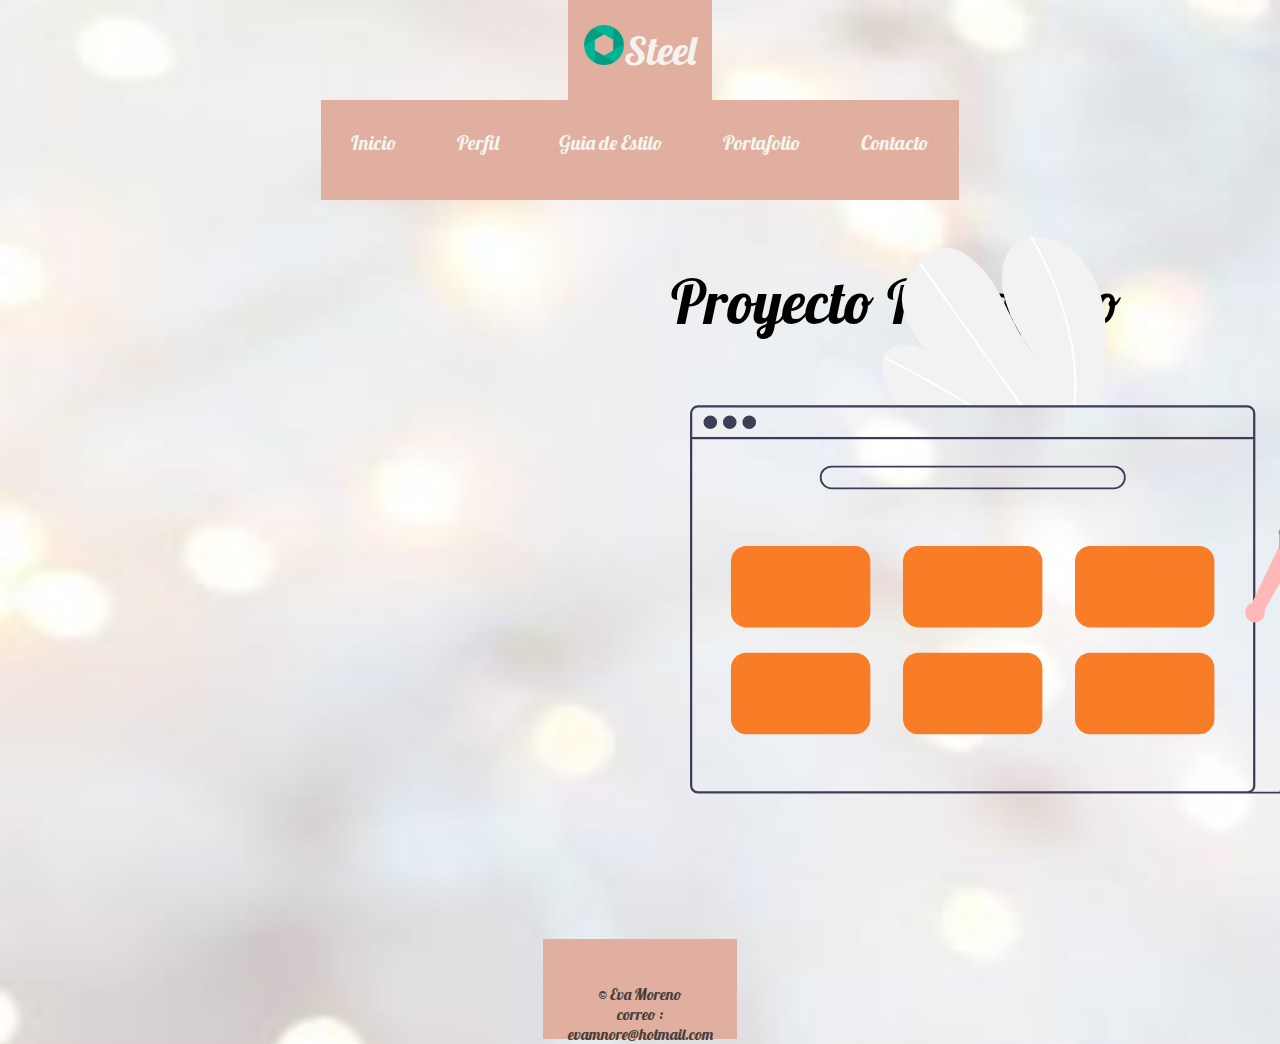
<file: Trabajo/index.html>
<!DOCTYPE html>
<html lang="en">
<head>
    <meta charset="UTF-8">
    <meta name="viewport" content="width=device-width, user-scalable=no, initial-scale=1.0,maximum-scale=1,minimum-scale=1">
    <title>Document</title>
    
    <link rel="stylesheet" href="css/estilos.css">
    <link rel="stylesheet" href="css/fontello.css">
</head>
<body class="body2">
    <div id="wrap-title">
        <a href="#"><img src="img/logo.png" width="40" height="40">Steel</a>
       </div>
    
    <header>
        
        <input type="checkbox" id="btn-menu">
        <label for="btn-menu" class="icon-menu"></label>
        <nav class="menu">
            <ul>
                <li><a href="index.html">Inicio</a></li>
                <li><a href="perfil.html">Perfil</a></li>
                <li><a href="guia.html">Guia de Estilo</a></li>
                <li><a href="portafolio.html">Portafolio</a></li>
                <li><a href="contacto.html">Contacto</a></li>
            </ul>

        </nav>
    </header>
    
    <div class="contenido">
        <h1>Proyecto Portafolio</h1>
    </div>
    <div class="portada-img">
        <img src="img/undraw_Portfolio_re_qwm5.svg" class="portadaimg" >
    </div>
    
    
 <main></main>
    <footer>
        <div id="wrap-footer">
            <p>
                &copy; Eva Moreno <br>
                correo : evamnore@hotmail.com
            </p>
        </div>
    </footer>
</body>
</html>
</file>
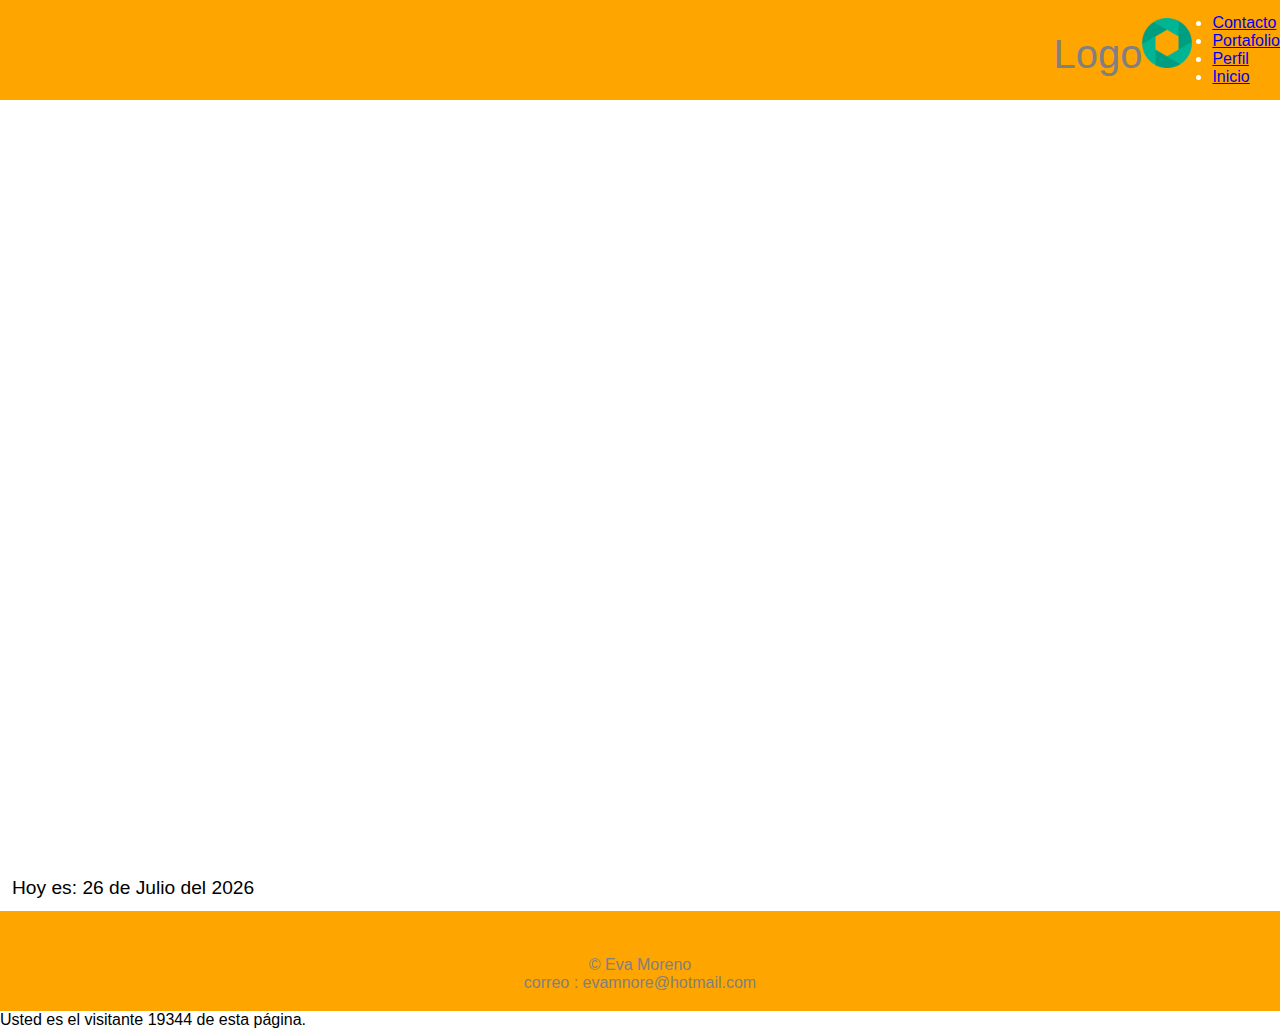
<file: Portafolios/Ejercicio/index.html>
<!DOCTYPE html>
<html lang="es">

<head>
    <meta charset="UTF-8">
    <meta name="viewport" content="width=device-width, initial-scale=1.0">
    <link rel="stylesheet" href="style.css">
    <title>Maquetación básica</title>
</head>
<body>
   
    <header>
        <div id="wrap-title">
            <a href="#">Logo<img src="logo.png" height="50" width="50"></a>
        </div>
        <div id="header-menu">
            <div></div>
            <div></div>
            <div></div>
            
        </div>
        <nav id="navbar">
            <ul>
                <li><a href="#">Contacto</a></li>
                <li><a href="portafolio.html">Portafolio</a></li>
                <li><a href="#">Perfil</a></li>
                <li><a href="#">Inicio</a></li>

            </ul>
        </nav>
    </header>
    <main></main>
    <style>
        #fechahoy {
            font-size: 1.2em;
            
            margin: 12px;
        }
    </style>
    <div id="fechahoy"></div>
    <script>
        var d = new Date();
        var month = new Array(12);
        month[0] = 'Enero';
        month[1] = 'Febrero';
        month[2] = 'Marzo';
        month[3] = 'Abril';
        month[4] = 'Mayo';
        month[5] = 'Junio';
        month[6] = 'Julio';
        month[7] = 'Agosto';
        month[8] = 'Septiembre';
        month[9] = 'Octubre';
        month[10] = 'Noviembre';
        month[11] = 'Diciembre';
        var todaysDate = +d.getDate() + ' de ' + month[d.getUTCMonth()] + ' del ' + d.getUTCFullYear();
        document.getElementById('fechahoy').innerHTML = 'Hoy es: ' + todaysDate;
    </script>
    <footer>
        <div id="wrap-footer">
            <p>
                &copy; Eva Moreno <br>
                correo : evamnore@hotmail.com
            </p>
        </div>
    </footer>
 
    <script>
        var ran
        ran = Math.round(Math.random() * 50000)
        document.write("Usted es el visitante " + ran + " de esta página.")
    </script>
</body>

</html>
</file>
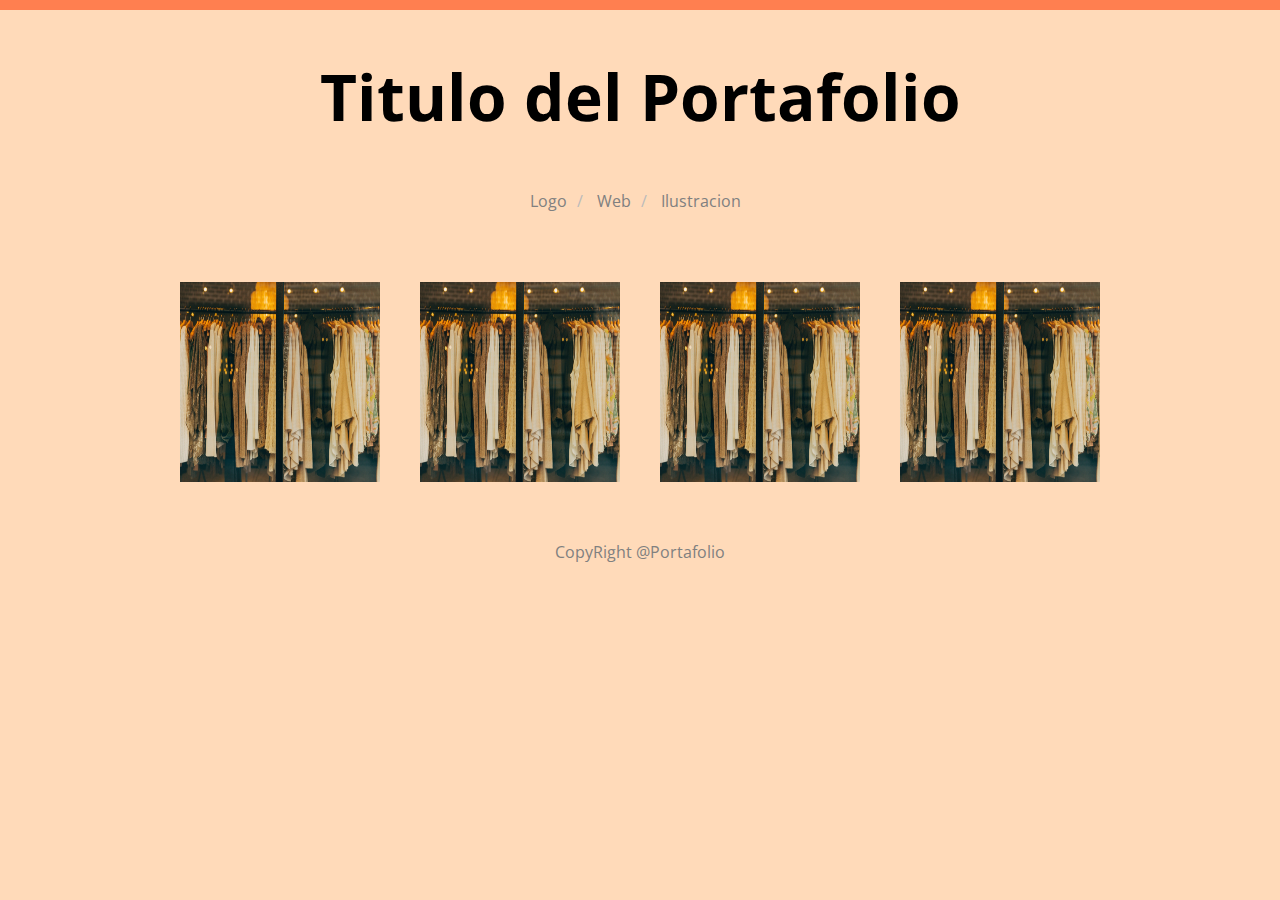
<file: Portafolios/Guia/Guia1/index.html>
<!DOCTYPE html>
<html lang="en">
<head>
    <meta charset="UTF-8">
    <meta name="viewport" content="width=device-width, initial-scale=1.0">
    <title>Document</title>
    <link rel="stylesheet"  href="portafolio.css">
</head>
<body>
    <div class="contenedor">
    <header>
        <h1 class="titulo">Titulo del Portafolio</h1>
    </header>
    <nav>
        <ul>
            <li id="logo">Logo</li>
            <li id="web">Web</li>
            <li id="ilustracion">Ilustracion</li>
        </ul>
    </nav>
    <section class="seccion">
        <figure class="logo">
            <a href="#">
                <img src="imagen.jpg" alt="" />
                <dl>
                    <dt>Cliente</dt>
                        <dd>Evento</dd>
                    <dt>Role</dt>
                        <dd>Illustracion</dd>   
                </dl>
            </a>  
        </figure>
        <figure class="web">
            <a href="#">
                <img src="imagen.jpg" alt="" />
                <dl>
                    <dt>Cliente</dt>
                        <dd>Evento</dd>
                    <dt>Role</dt>
                        <dd>Illustracion</dd>   
                </dl>
            </a>  
        </figure>
        <figure class="ilustracion">
            <a href="#">
                <img src="imagen.jpg" alt="" />
                <dl>
                    <dt>Cliente</dt>
                        <dd>Evento</dd>
                    <dt>Role</dt>
                        <dd>Illustracion</dd>   
                </dl>
            </a>  
        </figure>
        <figure class="ilustracion">
            <a href="#">
                <img src="imagen.jpg" alt="" />
                <dl>
                    <dt>Cliente</dt>
                        <dd>Evento</dd>
                    <dt>Role</dt>
                        <dd>Illustracion</dd>   
                </dl>
            </a>  
        </figure>

    </section>
    <footer> CopyRight @Portafolio</footer>
    </div>
</body>
</html>
</file>
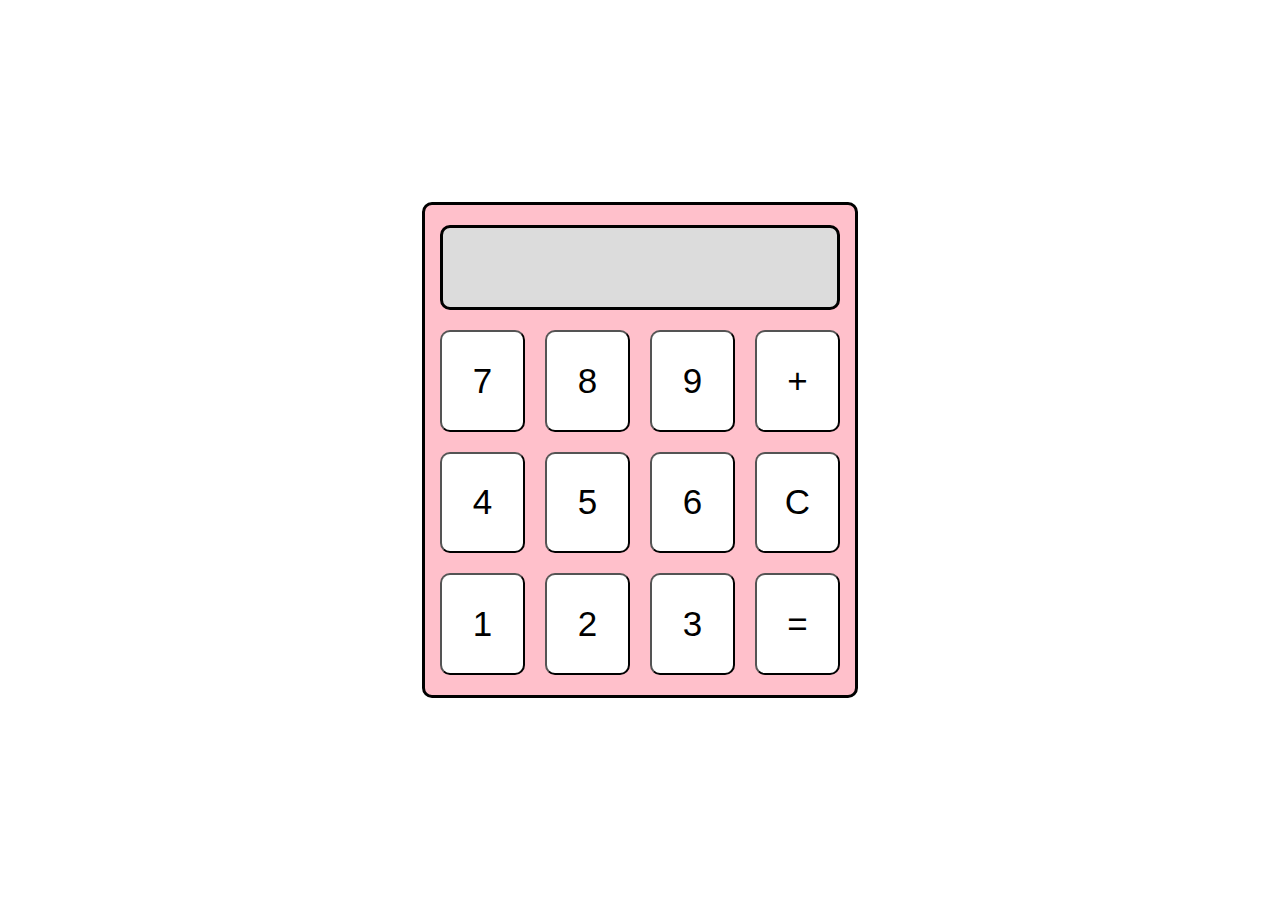
<file: Calculadora/calculadora.html>
<!DOCTYPE html>
<html lang="es">
<head>
	<meta charset="utf-8">
	<meta name="viewport" content="width=device-width, initial-scale=1.0" /><!-- Etiqueta para adaptar la medida -->
  <LINK REL="stylesheet" TYPE="text/css" HREF="calculadora.css">
</head>
<body>
<div class="contenido">
  <div class="contenido-calculadora">
    
    <div class="pantalla">
      <input type="text" placeholder="" disabled id="pantalla">
    </div>

    <div class="botones">
      <input type="button" value="7" onclick="getData(this)">
    </div>

    <div class="botones">
      <input type="button" value="8" onclick="getData(this)">
    </div>

    <div class="botones">
      <input type="button" value="9" onclick="getData(this)">
    </div>

    <div class="botones">
      <input type="button" value="+" onclick="getData(this)">
    </div>
    
    <div class="botones">
      <input type="button" value="4" onclick="getData(this)">
    </div> 

    <div class="botones">
      <input type="button" value="5" onclick="getData(this)">
    </div> 

    <div class="botones">
      <input type="button" value="6" onclick="getData(this)">
    </div>

    <div class="boton-borrar">
      <input type="button" value="C" class="borrar" onclick="borrar()">
    </div>

    <div class="botones">
      <input type="button" value="1" onclick="getData(this)">
    </div>

    <div class="botones">
      <input type="button" value="2" onclick="getData(this)">
    </div>

    <div class="botones">
      <input type="button" value="3" onclick="getData(this)">
    </div>

    <div class="boton-igual">
      <input type="button" value="=" class="equal" onclick="resultado()">
    </div>
      
  </div>

  </div>


</div>

<script type="text/javascript" src="calculadora.js"></script>



</body>
</html>
</file>
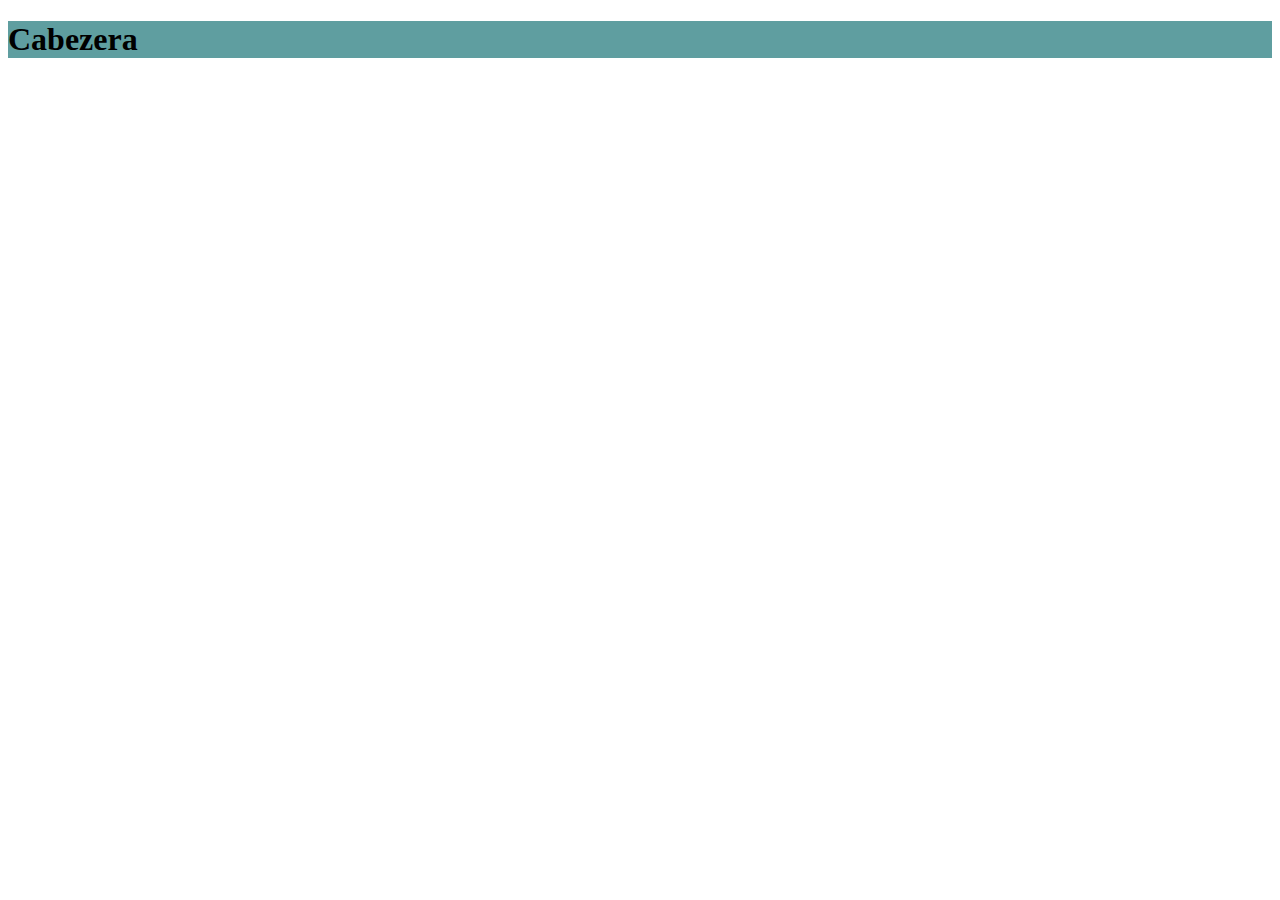
<file: Responsive/responsive.html>
<!DOCTYPE html>
<html lang="en">
<head>
    <meta charset="UTF-8">
    <meta name="viewport" content="width=<device-width>, initial-scale=1.0">
        <link  REL="stylesheet" TYPE="text/css" href="responsive.css">
    <title>Header</title>
</head>
<body>
    <header>
        <h1>Cabezera</h1>
        <div class="cabecera">
            <h1>Logo</h1>
        </div>
        <div class="menu"></div>
    </header>
    
    
</body>
<footer></footer>
</html>
</file>
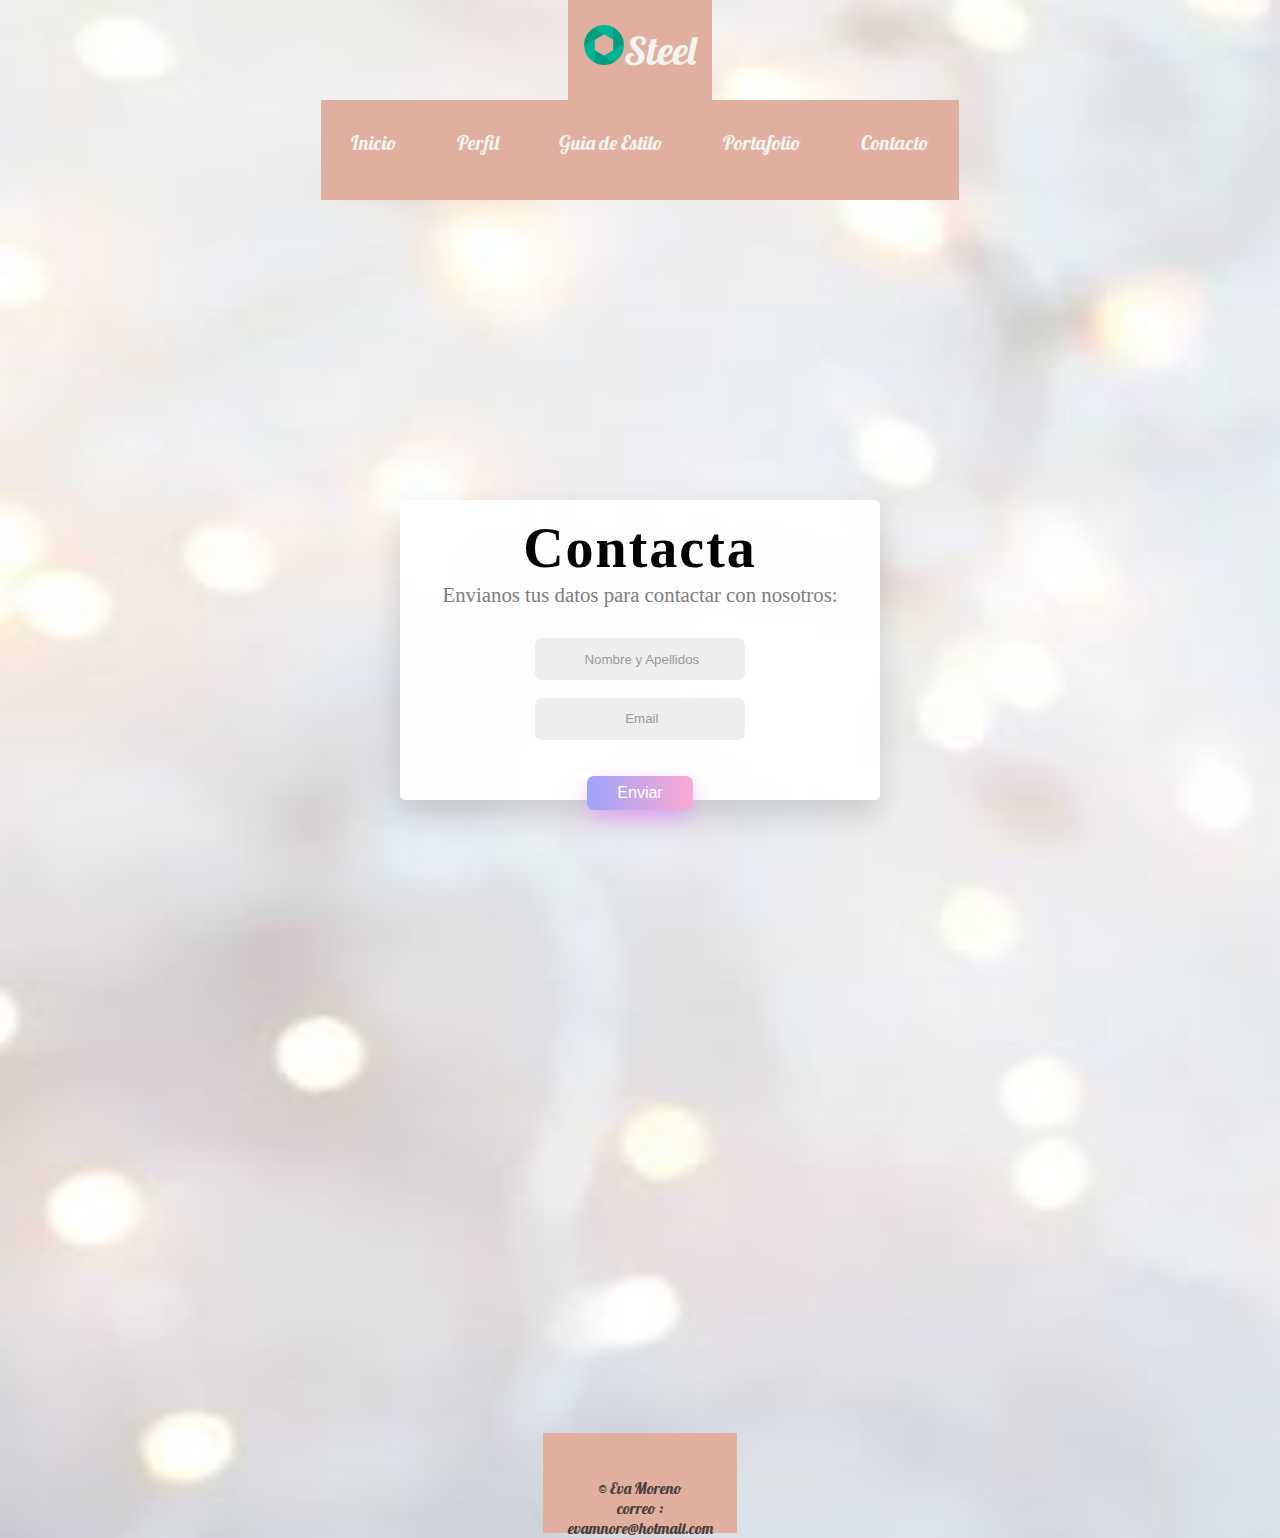
<file: Trabajo/contacto.html>
<!DOCTYPE html>
<html lang="en">
<head>
    <meta charset="UTF-8">
    <meta name="viewport" content="width=device-width, user-scalable=no, initial-scale=1.0,maximum-scale=1,minimum-scale=1">
    <title>Contacto</title>
 
    
    <link rel="stylesheet" href="css/estilos.css">
    <link rel="stylesheet" href="css/fontello.css">
</head>
<body class="body2">
    <div id="wrap-title">
        <a href="#"><img src="img/logo.png" width="40" height="40">Steel</a>
       </div>
    <header>
        
        <input type="checkbox" id="btn-menu">
        <label for="btn-menu" class="icon-menu"></label>
        <nav class="menu">
            <ul>
                <li><a href="index.html">Inicio</a></li>
                <li><a href="perfil.html">Perfil</a></li>
                <li><a href="guia.html">Guia de Estilo</a></li>
                <li><a href="portafolio.html">Portafolio</a></li>
                <li><a href="contacto.html">Contacto</a></li>
            </ul>

        </nav>
    </header>
    
    <div id="container">
        <h2>Contacta</h2>
        <p>Envianos tus datos para contactar con nosotros:</p>
        <form>
            <input type="nombre" placeholder=" Nombre y Apellidos" ><br><br>
            <input type="email" placeholder=" Email" required>
                <br>
            <button>Enviar</button>
        </form>
    </div>

    
 
 <main></main>
    <footer>
        <div id="wrap-footer">
            <p>
                &copy; Eva Moreno <br>
                correo : evamnore@hotmail.com
            </p>
        </div>
    </footer>
</body>
</html>
</file>
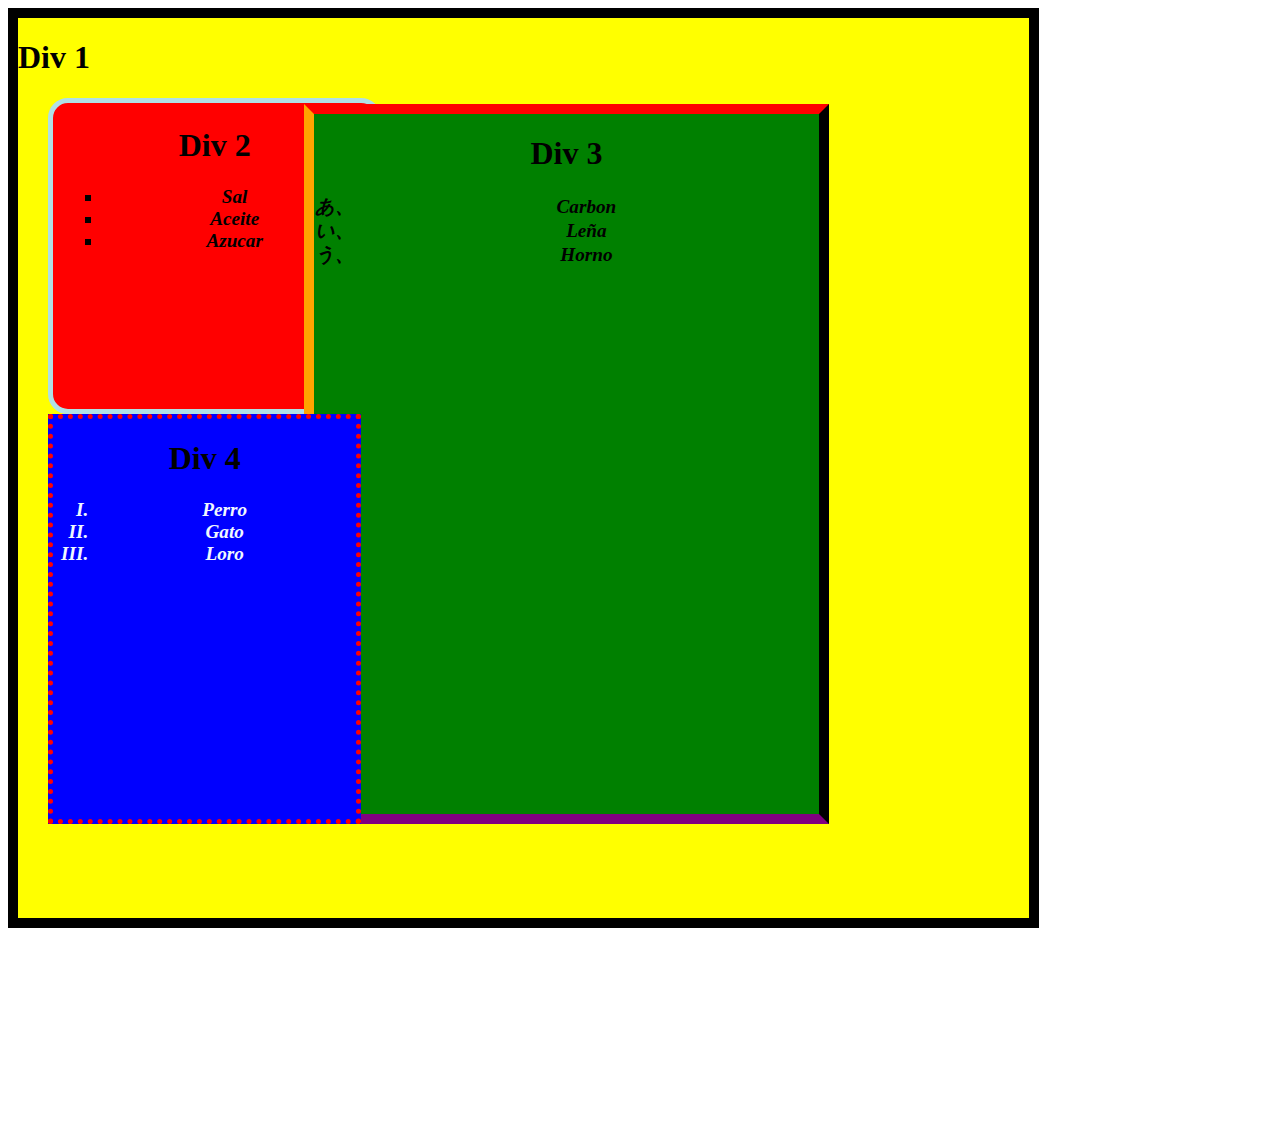
<file: Trabajo/div.html>
<!DOCTYPE html>
<html lang="es">


<head>
  <title>Tarea: CSS Externo</title>
  <meta charset="UTF-8">
  <link rel="StyleSheet" href="css/div.css" type="text/css">
</head>
<body>

 <div id="primero">
   <h1>Div 1</h1> 

   <div id="segundo">
     <h1>Div 2</h1>
     <ol class="vacio">
      <li>Sal</li>
      <li>Aceite</li>
      <li>Azucar</li>
    </ol>
    </div>

  <div id="cuarto">
    <h1>Div 3</h1>
    <ol class="vacio1">
      <li>Carbon</li>
      <li>Leña</li>
      <li>Horno</li>
    </ol>
  
  
  </div>

  <div id="tercero">
    <h1>Div 4</h1>
    <ol class="vacio2">
      <li>Perro</li>
      <li>Gato</li>
      <li>Loro</li>
    </ol>
  
  
  </div>

  </div>


</body>
</html>
</file>
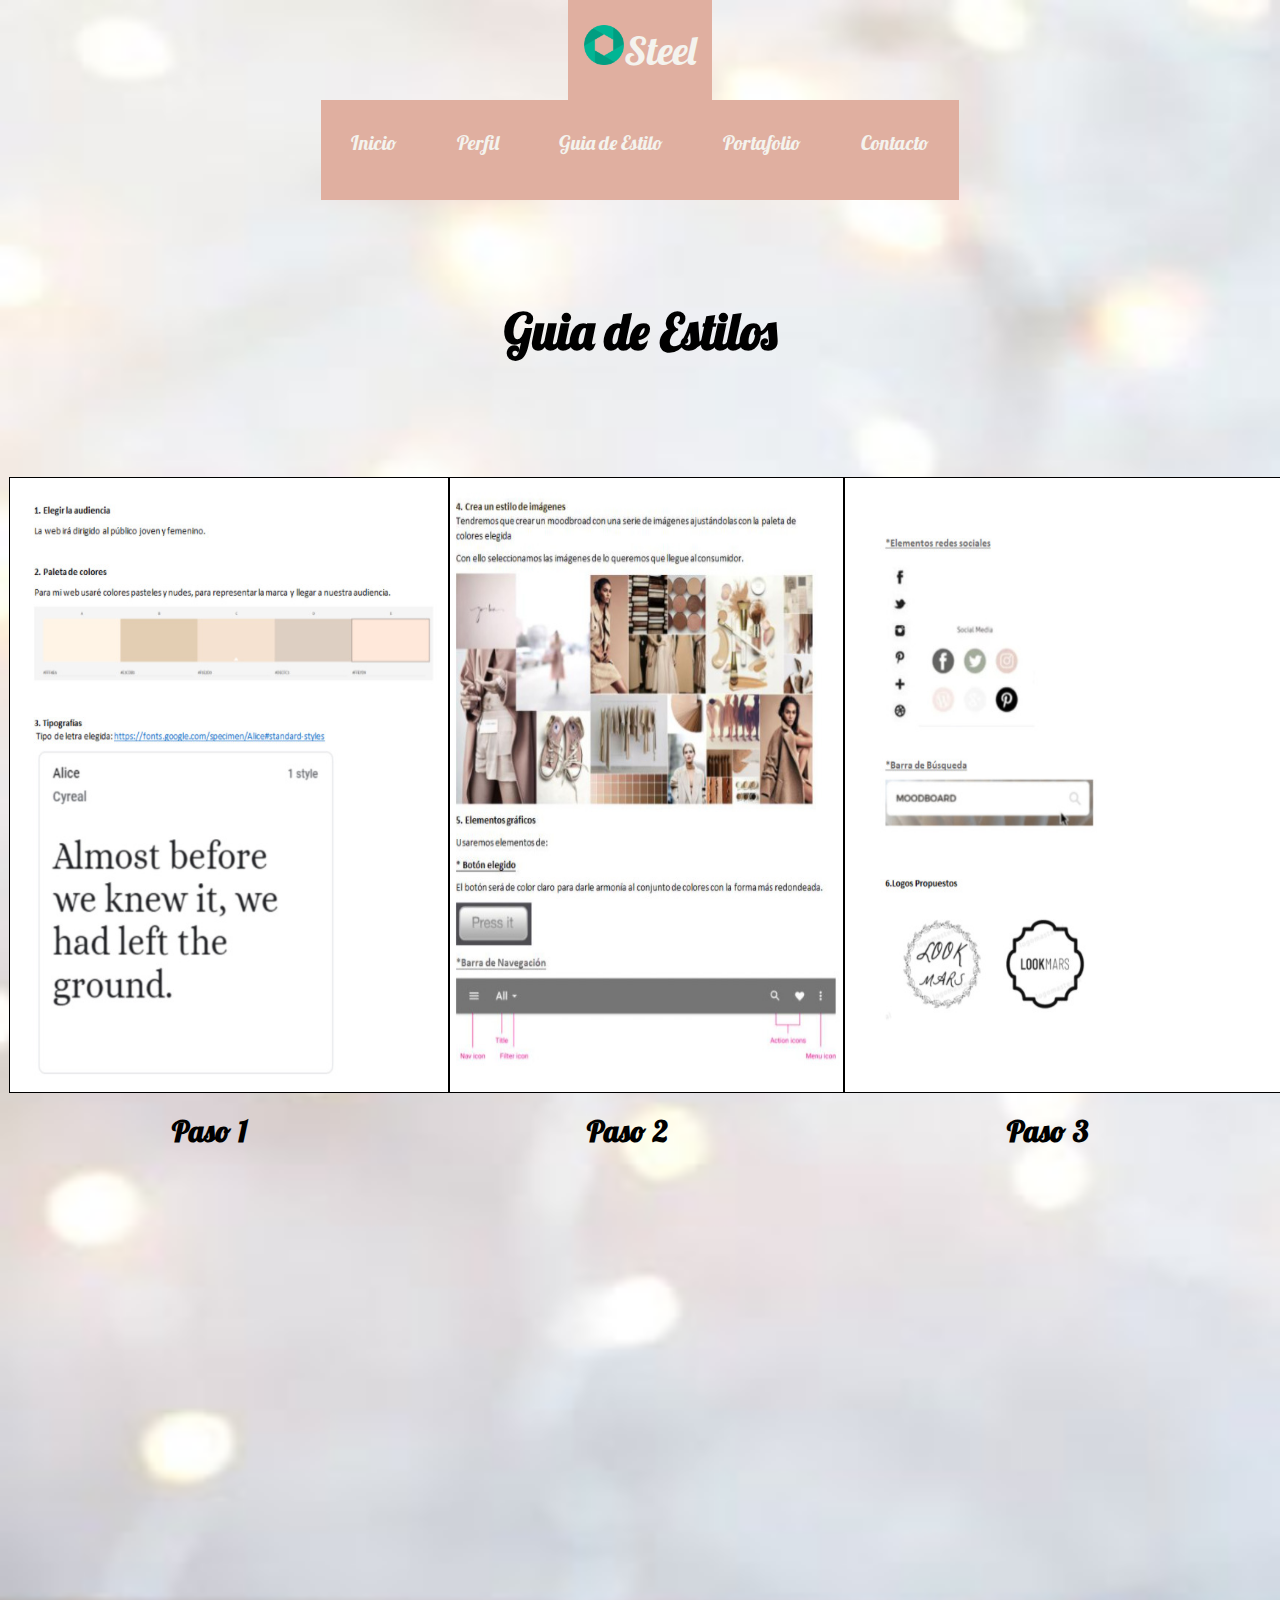
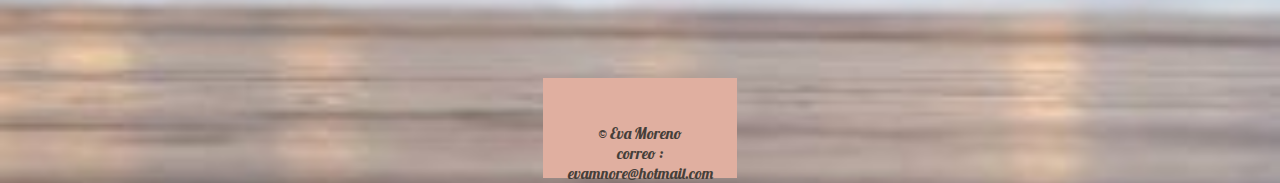
<file: Trabajo/guia.html>
<!DOCTYPE html>
<html lang="en">
<head>
    <meta charset="UTF-8">
    <meta name="viewport" content="width=device-width, user-scalable=no, initial-scale=1.0,maximum-scale=1,minimum-scale=1">
    <title>Document</title>
 
    
    <link rel="stylesheet" href="css/estilos.css">
    <link rel="stylesheet" href="css/fontello.css">
</head>
<body class="body2">
    <div id="wrap-title">
        <a href="#"><img src="img/logo.png" width="40" height="40">Steel</a>
       </div>
    <header>
        
        <input type="checkbox" id="btn-menu">
        <label for="btn-menu" class="icon-menu"></label>
        <nav class="menu">
            <ul>
                <li><a href="index.html">Inicio</a></li>
                <li><a href="perfil.html">Perfil</a></li>
                <li><a href="guia.html">Guia de Estilo</a></li>
                <li><a href="portafolio.html">Portafolio</a></li>
                <li><a href="contacto.html">Contacto</a></li>
            </ul>

        </nav>
    </header>
    <h1 class="h1guia">Guia de Estilos</h1>
    <div class="responsive">
        <div class="gallery">
            <img src="img/guia1.jpeg" width="300" height="200">
            <h4>Paso 1</h4>

        </div>
        <div class="gallery" >

            <img src="img/guia2.jpeg"  width="300" height="400">
            <h4>Paso 2</h4>

        </div>
        <div class="gallery">

            <img src="img/guia3.jpeg" width="300" height="200">
            <h4>Paso 3</h4>

        </div>

    </div>
   

    
 <main></main>

    <footer>
        <div id="wrap-footer">
            <p>
                &copy; Eva Moreno <br>
                correo : evamnore@hotmail.com
            </p>
        </div>
    </footer>
</body>
</html>
</file>
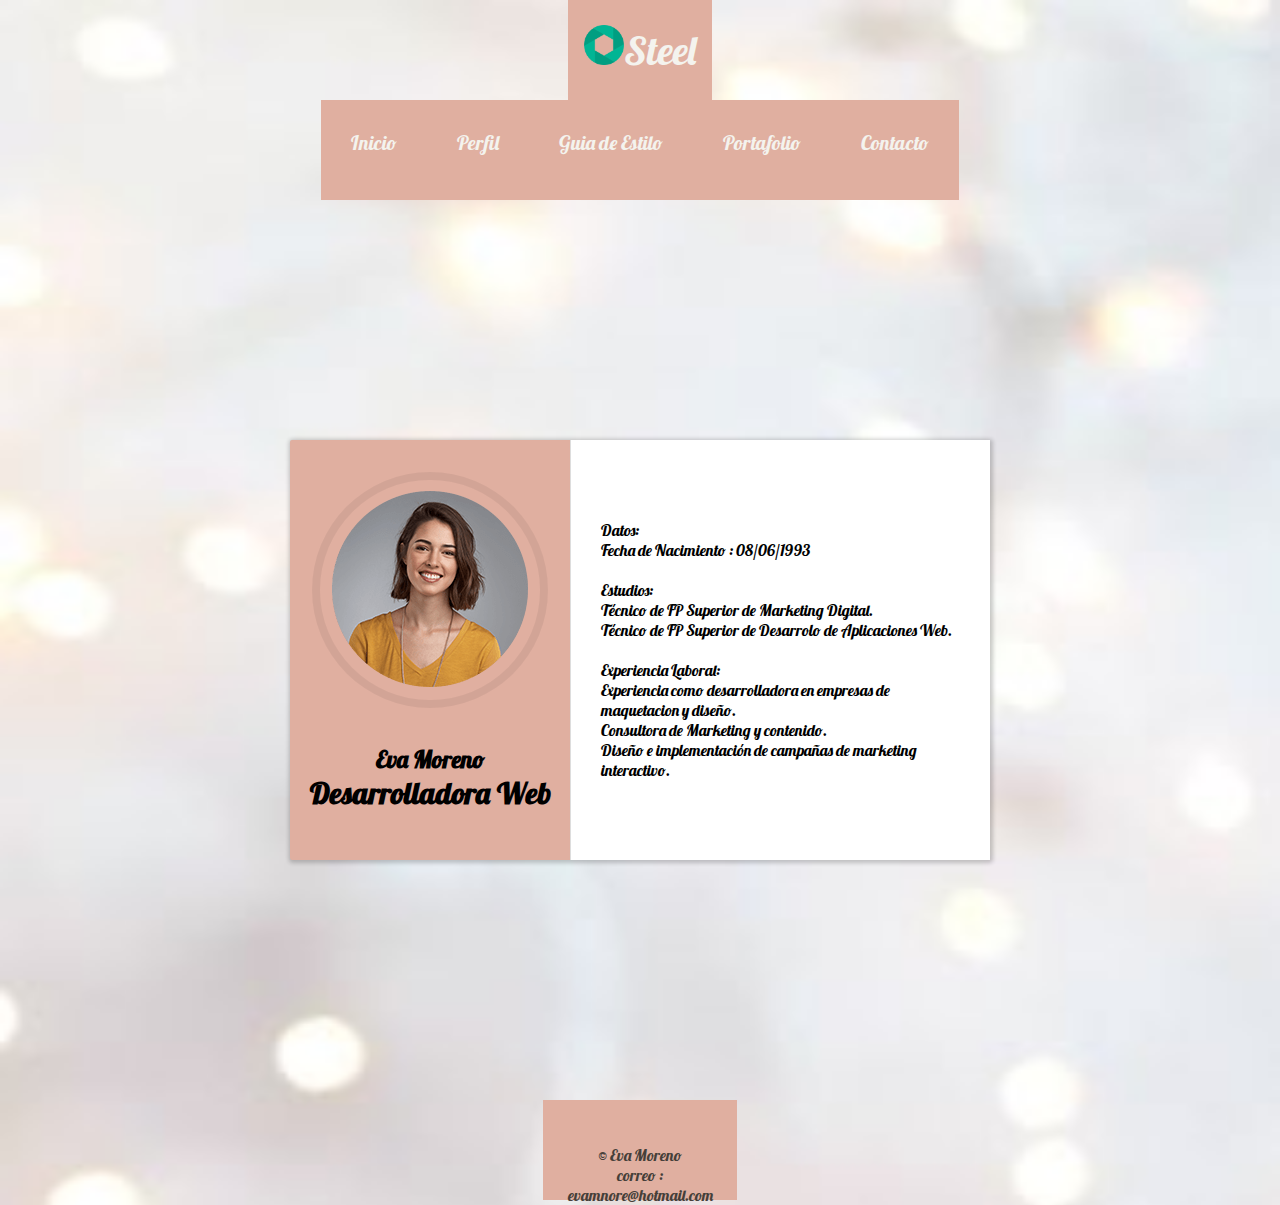
<file: Trabajo/perfil.html>
<!DOCTYPE html>
<html lang="en">
<head>
    <meta charset="UTF-8">
    <meta name="viewport" content="width=device-width, initial-scale=1.0">
    <title>Document</title>
    <link rel="stylesheet" href="css/estilos.css">
    <link rel="stylesheet" href="css/fontello.css">
</head>
</head>
<body class="body2">
    <div id="wrap-title">
        <a href="#"><img src="img/logo.png" width="40" height="40">Steel</a>
       </div>
    
    <header>
        
        <input type="checkbox" id="btn-menu">
        <label for="btn-menu" class="icon-menu"></label>
        <nav class="menu">
            <ul>
                <li><a href="index.html">Inicio</a></li>
                <li><a href="perfil.html">Perfil</a></li>
                <li><a href="guia.html">Guia de Estilo</a></li>
                <li><a href="portafolio.html">Portafolio</a></li>
                <li><a href="contacto.html">Contacto</a></li>
            </ul>

        </nav>
    </header>
    
       <div class="perfil">
           <div class="perfil-container">
               <div class="header">
                   <a href="#">
                       <img src="img/mujer.png" alt="">

                   </a>
                   <h2>Eva Moreno</h2>
                   <h4> Desarrolladora Web</h4>
               </div>
                <div class="descripcion">
                
                <p>
                    Datos:<br>
                    Fecha de Nacimiento : 08/06/1993 
                <br><br>
                 Estudios: <br>Técnico de FP Superior de Marketing Digital.<br>
                 Técnico de FP Superior de Desarrolo de Aplicaciones Web.<br><br>
                 Experiencia Laboral:
                 <br>Experiencia como desarrolladora en empresas de maquetacion y diseño.
                  <br>Consultora de Marketing y contenido.<br>
                Diseño e implementación de campañas de marketing interactivo.</p>
                        
                </div>
           </div>

       </div>


 
    <footer>
        <div id="wrap-footer">
            <p>
                &copy; Eva Moreno <br>
                correo : evamnore@hotmail.com
            </p>
        </div>
    </footer>
    
</body>
</html>
</file>
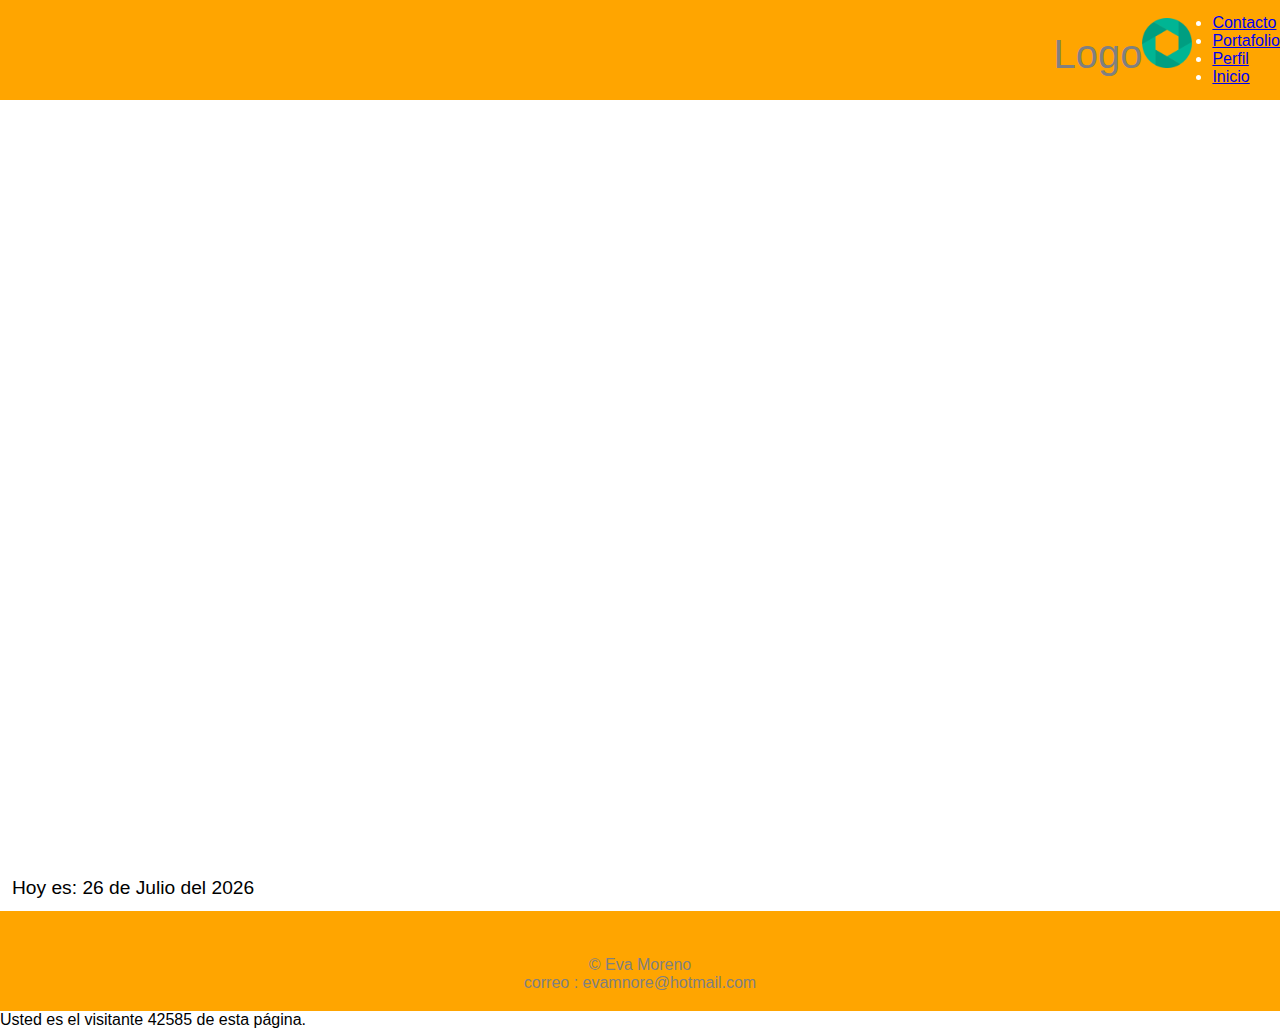
<file: Portafolios/Ejercicio/perfil.html>
<!DOCTYPE html>
<html lang="es">

<head>
    <meta charset="UTF-8">
    <meta name="viewport" content="width=device-width, initial-scale=1.0">
    <link rel="stylesheet" href="style.css">
    <title>Maquetación básica</title>
</head>

<body>
   
    <header>
        <div id="wrap-title">
            <a href="#">Logo<img src="logo.png" height="50" width="50"></a>
        </div>
        <div id="header-menu">
            <div></div>
            <div></div>
            <div></div>
            
        </div>
        <nav id="navbar">
            <ul>
                <li><a href="#">Contacto</a></li>
                <li><a href="portafolio.html">Portafolio</a></li>
                <li><a href="#">Perfil</a></li>
                <li><a href="#">Inicio</a></li>

            </ul>
        </nav>
    </header>
    <main></main>
    <style>
        #fechahoy {
            font-size: 1.2em;
            
            margin: 12px;
        }
    </style>
    <div id="fechahoy"></div>
    <script>
        var d = new Date();
        var month = new Array(12);
        month[0] = 'Enero';
        month[1] = 'Febrero';
        month[2] = 'Marzo';
        month[3] = 'Abril';
        month[4] = 'Mayo';
        month[5] = 'Junio';
        month[6] = 'Julio';
        month[7] = 'Agosto';
        month[8] = 'Septiembre';
        month[9] = 'Octubre';
        month[10] = 'Noviembre';
        month[11] = 'Diciembre';
        var todaysDate = +d.getDate() + ' de ' + month[d.getUTCMonth()] + ' del ' + d.getUTCFullYear();
        document.getElementById('fechahoy').innerHTML = 'Hoy es: ' + todaysDate;
    </script>
    <footer>
        <div id="wrap-footer">
            <p>
                &copy; Eva Moreno <br>
                correo : evamnore@hotmail.com
            </p>
        </div>
    </footer>
 
    <script>
        var ran
        ran = Math.round(Math.random() * 50000)
        document.write("Usted es el visitante " + ran + " de esta página.")
    </script>
</body>

</html>
</file>
<file: Trabajo/css/estilos.css>
@import url('https://fonts.googleapis.com/css2?family=Lobster&family=Texturina:wght@100&display=swap');
/* Para importar otros css a esta principal*/
@import url('seccion.css');
@import url('guia.css');
@import url('contacto.css');
@import url('perfil.css');

*{
    margin: 0;
    padding: 0;
    box-sizing: border-box;
    font-family: sans-serif;
}
h1{
    font-family: 'Lobster', cursive;
    
}
h2{
    font-family: 'Lobster', cursive;
    margin-top: 20px;
    
}
p{
    font-family: 'Lobster', cursive;
    
}
h4{
    font-family: 'Lobster', cursive;
    text-align: center;
    font-size: 30px;
    
}

.body2{
    background: url(../img/fondo2.png);
    background-repeat: no-repeat;
    background-size: 100% 200vh; /* Para adaptar la imagen de fondo al tamaño de la web*/
  
    

}


header{
    height: 100px;
    background:#E0AFA0;
    color:#F4F3EE;
    display: flex;
    justify-content: flex-end;
    
    
}
#wrap-title a {
    background:#E0AFA0;
    display: block;
    padding: 16px;
    line-height: 68px;
    text-decoration: none;
    font-size: 40px;
    color: #F4F3EE;
    float: left;
    font-family: 'Lobster', cursive;
    
}
header label{
    font-size: 40px;
    cursor: pointer;
    display: none;
    padding: 20px 20px;
    
  
}
#btn-menu{
    display: none;
}
.menu ul{
    background: #E0AFA0;
    display: flex;
    list-style: none;
    
}
.menu ul ul{
    display: none;
}
.menu ul li a{
    display: block;
    height: 100px;
    padding: 30px 30px;
    text-align: center;
    color: #F4F3EE;
    text-decoration: none;
    font-family: 'Lobster', cursive;
    font-size: 20px;
}
.menu ul li a:hover{
    background-image: linear-gradient(120deg, #fccb90 0%, #d57eeb 100%);
}
.contenido h1{
    font-size: 60px;
    font-weight: 100;
    margin-top: 25px;
    margin-bottom: 15px;
   
}
.contenido{
    margin-left: 40%;
    margin-top: 5%;
}
.portadaimg{
    height: 70%;
    width: 60%;
    position: absolute;
    bottom: 0px;
    margin-right: 500px;
    top: 200px;
}

main {
    
    height: 65vh;
}
footer {
    background: #E0AFA0;
    height: 100px;
}

#wrap-footer {
    width: 80%;
    margin: 0 auto;
    color: #463F3A;
}

#wrap-footer p {
    display: block;
    text-align: center;
    padding-top: 45px;
}
.portada-img{
    margin-left: 100px;
}





 @media only screen and (max-width:768px){
     header{
         height: 80px;
     }
    header label{
         display: block;
     }
     #wrap-title a {
        line-height: 35px;
        font-size: 25px;
    }
     .menu{
         position: absolute;
         top: 80px;
         right:   0;
         width: 30%;
         transform: translateY(-700px);
     }
     .menu ul{
         flex-direction: column;
         background-image: linear-gradient(120deg, #fccb90 0%, #d57eeb 100%);


     }
     .menu ul li:hover ul{
         display: none;
     }
     #btn-menu:checked ~ .menu {
         transform: translateX(0%);
         

     }
     main {
        height: 85vh;
    }
     footer {
       
        height: 80px;
    }
    
    #wrap-footer p {
        padding-top: 30px;
    }


 }
</file>
<file: Trabajo/css/fontello.css>
@font-face {
  font-family: 'fontello';
  src: url('../font/fontello.eot?8294667');
  src: url('../font/fontello.eot?8294667#iefix') format('embedded-opentype'),
       url('../font/fontello.woff2?8294667') format('woff2'),
       url('../font/fontello.woff?8294667') format('woff'),
       url('../font/fontello.ttf?8294667') format('truetype'),
       url('../font/fontello.svg?8294667#fontello') format('svg');
  font-weight: normal;
  font-style: normal;
}
/* Chrome hack: SVG is rendered more smooth in Windozze. 100% magic, uncomment if you need it. */
/* Note, that will break hinting! In other OS-es font will be not as sharp as it could be */
/*
@media screen and (-webkit-min-device-pixel-ratio:0) {
  @font-face {
    font-family: 'fontello';
    src: url('../font/fontello.svg?8294667#fontello') format('svg');
  }
}
*/
 
 [class^="icon-"]:before, [class*=" icon-"]:before {
  font-family: "fontello";
  font-style: normal;
  font-weight: normal;
  speak: never;
 
  display: inline-block;
  text-decoration: inherit;
  width: 1em;
  margin-right: .2em;
  text-align: center;
  /* opacity: .8; */
 
  /* For safety - reset parent styles, that can break glyph codes*/
  font-variant: normal;
  text-transform: none;
 
  /* fix buttons height, for twitter bootstrap */
  line-height: 1em;
 
  /* Animation center compensation - margins should be symmetric */
  /* remove if not needed */
  margin-left: .2em;
 
  /* you can be more comfortable with increased icons size */
  /* font-size: 120%; */
 
  /* Font smoothing. That was taken from TWBS */
  -webkit-font-smoothing: antialiased;
  -moz-osx-font-smoothing: grayscale;
 
  /* Uncomment for 3D effect */
  /* text-shadow: 1px 1px 1px rgba(127, 127, 127, 0.3); */
}
 
.icon-down-open:before { content: '\e75c'; } /* '' */
.icon-menu:before { content: '\f0c9'; } /* '' */
</file>
<file: Portafolios/Ejercicio/style.css>
* {
    margin: 0;
    padding: 0;
    box-sizing: border-box;
}

:root {
    --head-foot-color: orange;
    --azul-hover: rgb(187, 243, 187);
}

body {
    font-family: 'Trebuchet MS', 'Lucida Sans Unicode', 'Lucida Grande', 'Lucida Sans', Arial, sans-serif;
}

header {
    background: var(--head-foot-color);
    height: 100px;
    color: white;
    display: flex;
    justify-content: flex-end;
    align-items: center;   
}

#wrap-title a {
    display: block;
    padding: 20px;
    line-height: 55px;
    text-decoration: none;
    font-size: 40px;
    color: grey;
    float: left;
}


#btn-menu{
    display: none;
}
header label{
    font-size: 30px;
    cursor: pointer;
    display: none;
}
.menu ul{
    
    display: flex;
    list-style: none;
}
.menu ul ul {
    display: none;

}
.menu a{
    display: block;
    padding: 15px 20px;
    color: #fff;
    text-decoration: none;
}
.menu a:hover{
    background: rgba(0, 0,0, 0.3);
}
.menu a span{
    margin-left: 10px;
}
.menu ul li:hover ul{
    display: block;
    position: absolute;
}



main {
    background:white;
    height: 85vh;
}

footer {
    background: var(--head-foot-color);
    height: 100px;
}

#wrap-footer {
    width: 80%;
    margin: 0 auto;
    color: grey;
}

#wrap-footer p {
    display: block;
    text-align: center;
    padding-top: 45px;
}


@media only screen and (max-width:768px) {
    header {
        height: 80px;
    }

    #wrap-title a {
        line-height: 45px;
        font-size: 25px;
    }
    header label{
        display: block;
    }
    .menu{
        position: absolute;
        top: 50px;
        left: 100%;
        width: 30%;
        transform: translateX(-100%);
    }
    .menu ul{
        display: block;
        background: #555;
       
    }
    .menu ul li:hover ul{
        display: none;
    }
    .menu a span{
        position: absolute;
        right: 5px;
    }
    #btn-menu:checked ~ .menu{
        transform: translateX(0%);
    }
    

    main {
        height: 85vh;
    }

    footer {
        height: 80px;
    }
    
    #wrap-footer p {
        padding-top: 30px;
    }
}

@media only screen and (max-width:768px) {
}
</file>
<file: Portafolios/Guia/Guia1/portafolio.css>
@import url(http://fonts.googleapis.com/css?family=Open+Sans:400,300);
@import url(http://fonts.googleapis.com/css?family=PT+Sans+Narrow);


/* --------------------------
    Body
----------------------------- */

body{
    font-family: 'Open Sans', sans-serif;
    background: peachpuff;
    padding: 0;
    margin: 0;
    border-top: 10px solid coral;
    
}

/* --------------------------
    Contenedor
----------------------------- */

.contenedor{
    width: 960px;
    margin: 10px auto;
   
}
/* --------------------------
    Header
----------------------------- */
header{
    text-align: center;
    font-weight: 300;
    font-size: 200%;
}

/* --------------------------
    Footer
----------------------------- */

footer{
    text-align: center;
    height: 100px;
    line-height: 100px;
    color: gray;
    clear: both; /* lo posicionamos debajo de la seccion con el clear: both*/
}

/* --------------------------
    Navigation
----------------------------- */
nav ul{
    font-size: medium;
    list-style: none;
    padding: 0;
    margin: 50px 0;
    text-align: center;
}
nav ul li {
    display: inline; /* Para obtener los <li> desplegados en una sola linea */
   cursor: pointer;
   margin-right: 10px;
   color: gray;

   transition: 0.3s; /* Añadiremos un pequeño tiempo de transición para la aniamcion del cambio de color */
    -webkit-transition: 0.3s;
    -moz-transition: 0.3s;
    -o-transition: 0.3s;
    -ms-transition: 0.3s;
}

nav ul li:hover { /* El color del texto sera color gris que se convertira en negro al hacer hover */
    color: #000;
}
nav ul li:last-child { /* El elemento hijo no necesita ningun margen derecho*/
    margin-right: 0;
}

nav ul li:after {  /* Agregamos efecto barras con el "after" con el content definiendolo*/
    margin-left: 10px;
    content: '/';
    color: #bbb;
}
 
nav ul li:hover:after { /* Para que las barras no cambien de color en la poscicion "hover"*/
    color: #bbb;
}

nav ul li:last-child:after { /* Para eliminar la ultima barra*/
    content: '';
}

/* --------------------------
    Main Image Box
----------------------------- */
.seccion{
    margin: 20px 0;
    
  
}

.seccion figure{ /*Darle estilo a cada una de las imagenes y figuras*/
    float: left;/*para alinearlas*/
    margin: 20px;
    width: 200px;
    height: 200px;
    position: relative;/* Para posicionar de manera absoluta otros elementos (como la descripcion) dentro de figure*/
    box-shadow: black;

    transition: 0.6s; /*Agregamos un pequeño tiempo para que nuestras cajas aumenten y reduzcan su tamaño*/
    -webkit-transition: 0.6s;
    -moz-transition: 0.6s;
    -o-transition: 0.6s;
    -ms-transition: 0.6s;
}

.seccion figure a img{ /*Ajustar la imagen estableciendo la altura y la anchura */
    height: 100%;
    width: 100%;
    float: left;
    
}

.seccion figure dl{
    opacity: 0; /*Para que no sea visible inicialmente*/
    position: absolute; /*Posicionaremos dentro de la figura de forma absoluta*/
    left: 0;
    right: 0;
    bottom: 0;
    top: 0;
    padding: 20px;
    margin: 0;
    line-height: 2.5;/*Darle fondo oscuro y translúcido*/
    background: white;

    transition: 0.6s; /*Añadiremos un pequeño tiempo de transacion para anaimar su opacidad*/
    -webkit-transition: 0.6s;
    -moz-transition: 0.6s;
    -o-transition: 0.6s;
    -ms-transition: 0.6s;

}

.seccion figure:hover dl {
    opacity: 1;
}

.seccion figure dl dd {
    text-transform: uppercase; /*Convertir en mayuscula*/
    font-family: 'PT Sans Narrow';
    font-size: 12px;
    margin-bottom: -16px;
}

@media only screen and (max-width:768px) {
}
</file>
<file: Calculadora/calculadora.css>
body{
  margin: 0;
  padding: 0;
}
.contenido{
  width: 100%;
  height: 100vh;
  display: flex;
  justify-content: center;
  align-items: center;
}
.contenido-calculadora{
  justify-content: center;
  width: 400px;
  height: 450px;
  background-color:pink;
  border-radius: 10px;
  padding: 20px 15px;
  display: grid;
  grid-template-columns: repeat(4,1fr);
  grid-template-rows: 85px;
  grid-gap: 20px;
  border: solid black;
}
.pantalla {
  background-color:gainsboro;
  border-radius: 10px;
  padding: 15px;
  grid-column: 1 / 5;
  border: black solid;
  
}
.pantalla >input{
  border: none;
  background:none;
  padding: 0;
  outline: inherit;
  font-size: 50px;
  width: 100%;
}
.botones>input{
  background-color: white;
  border-radius: 10px;
  height: 100%;
  width: 100%;
  border-radius: 10px;
  outline: none;
  font-size: 35px;

}
.boton-igual > .equal{
  background-color: white;
  border-radius: 10px;
  height: 100%;
  width: 100%;
  border-radius: 10px;
  outline: none;
  font-size: 35px;
}
.boton-borrar > .borrar{
  background-color: white;
  border-radius: 10px;
  height: 100%;
  width: 100%;
  border-radius: 10px;
  outline: none;
  font-size: 35px;
}
</file>
<file: Responsive/responsive.css>
header { 
    background-color: cadetblue;
    display: block;
    } 

    .cabecera{
        display: none;
        
    }
    
    /*SIEMPRE va al final del archivo css 'RESPONSIVE'*/
@media only screen and (max-width:600px) {
    header {
        height: 80px;
    }
}
</file>
<file: Trabajo/css/div.css>
#primero {
  
  width: 80%;
  height: 900px;
  background-color: yellow;
  border: 10px solid black;
}

#segundo {
  position: relative;
  top: 0;
  left: 30px;
  width: 30px;
 text-align: center;
  width: 30%;
  height: 300px;
  padding: 3px 10px;
  border: PowderBlue 5px solid;
  border-radius: 20px;
  margin: 0;
  background-color: red;

}
#cuarto{
  position: relative;
  top: -310px;
  right: 200px;
  float: right;
  width: 50%;
  height: 700px;
  text-align: center;
  background-color : green;
  border-color: red black purple orange;
  border-width: 10px;
  border-style: solid;
  
  
}
#tercero{
  position: relative;
  top: 0;
  left: 30px;
  float: left;
  width: 30%;
  height: 400px;
  border: red 5px dotted;
  background-color: blue;
text-align: center;
}

.vacio{
  list-style-type: square;
  font: oblique bold 120% cursive;
}
.vacio1{
  list-style-type: hiragana;
  font: oblique bold 120% cursive;
}
.vacio2{
  list-style-type: upper-roman;
  font: oblique bold 120% cursive;
  color: aliceblue;
}
</file>
